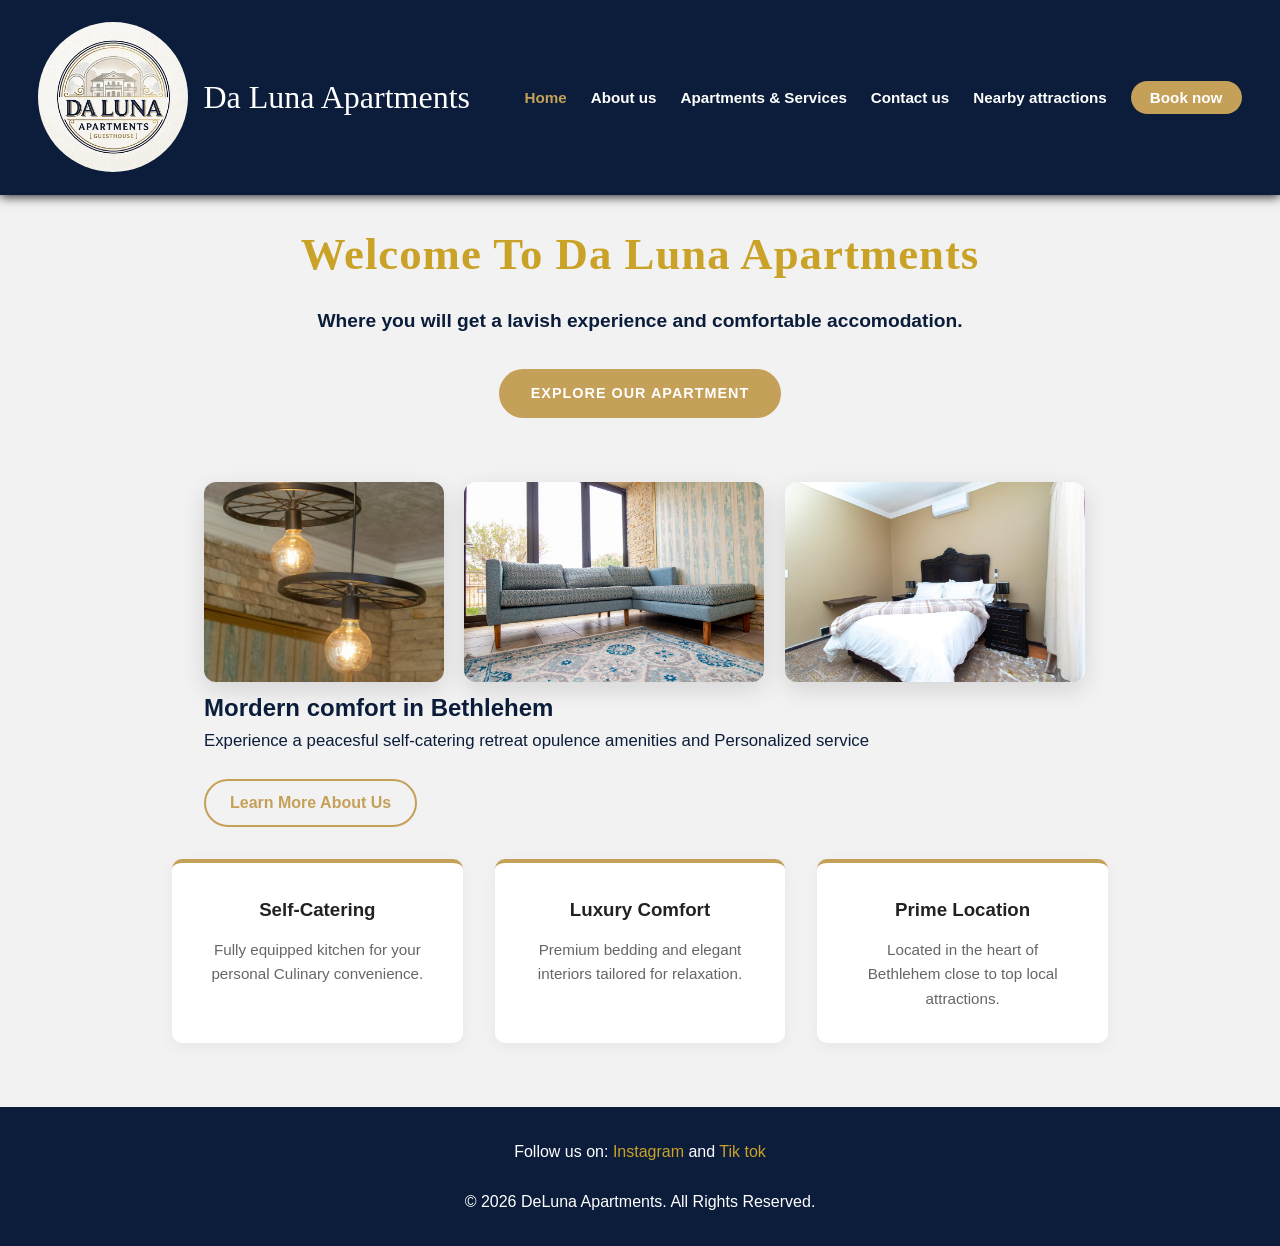
<file: index.html>
<!DOCTYPE html>
<html lang="en">
<head>
    <meta charset="UTF-8">
    <meta name="viewport" content="width=device-width, initial-scale=1.0">
    <title>Home| Da Luna Apartments</title>
    <!--Link CSS File -->
    <link rel="stylesheet" href="CSS/index.css">
</head>
<body>

    <!--Header and Navigation-->
    <header class="main-header">
        <div class="header-container">
         <div class="logo-container">
              <img src="images/final logo.jpg"
              class="site-logo"
              alt="Da Luna Logo"
              >
              <h1>Da Luna Apartments</h1>
              
         </div>

         <!--Navigation-->
         <nav class="navbar">
                <ul class="nav-links">
                  <li><a href="index.html" class="active">Home</a></li>
                  <li><a href="about.html">About us</a></li>
                  <li><a href="apartment.html">Apartments & Services</a></li>
                  <li><a href="contact.html">Contact us</a></li>
                  <li><a href="attractions.html">Nearby attractions</a></li>
                  <li><a href="book.html" class="btn-nav">Book now</a></li>
                </ul>
            </nav>
        </div>
    </header>

    <!--Header section-->

    <section class="h">
        <div class="h-section">
            <h1 class="h-title">Welcome To Da Luna Apartments</h1>
            <p class="h-subtitle"> Where you will get a lavish experience and comfortable accomodation.</p>
            <a href="apartment.html" class="btn-1">Explore our Apartment</a>
        </div>
    </section>
    
    <!--Main Content-->

    <main class="main-content">

        <section class="intro-content">

            <div class="intro-img">

              <img src="images/lights de luna.jpg"
                 alt="Da Luna Apartments"
                  class="lights-img">

                  <img src="images/lounge.png"
                 class="lights-img-1"
                 alt="Da Luna Apartment Lounge">

              <img src="images/bedroom.png"
                  class="lights-img-2"
                  alt="Da Luna Apartment Bedroom"
                  >

            </div>
        
         <div class="intro-text">
               <h1>Mordern comfort in Bethlehem</h1>
                  <p>Experience a peacesful self-catering 
                     retreat opulence amenities and Personalized service
                   </p>
                   <a href="about.html" class="btn-2">Learn More About Us</a>
           </div>
        </section>

        <!--Feature section-->

        <section class="features">

            <div class="feature-card">
                <h3>Self-Catering</h3>
                <p>Fully equipped kitchen for your personal Culinary convenience.</p>
            </div>

            <div class="feature-card">
                <h3> Luxury Comfort</h3>
                <p> Premium bedding and elegant interiors tailored for relaxation.</p>
            </div>

            <div class="feature-card">
                <h3>Prime Location</h3>
                <p> Located in the heart of Bethlehem close to top local attractions.</p>
            </div>
        </section>
            
        
    </main>
    <!--Footer-->

    <footer>
        
           <div class="social-links">
               <p>Follow us on:
                  <a href="https://www.instagram.com/de_luna_apartments_za?igsh=MTdpYmN6ZDFkYTB4cA==" 
                  target="_blank">Instagram</a> and 
                 <a href="https://www.tiktok.com/@da_luna_apartments_za?_r=1&_t=ZS-98aHNFSSlfg" target="_blank">Tik tok</a>
                </p>
            </div>
          <p>&copy; 2026 DeLuna Apartments. All Rights Reserved.</p>
        
</footer>
    
</body>
</html>
</file>
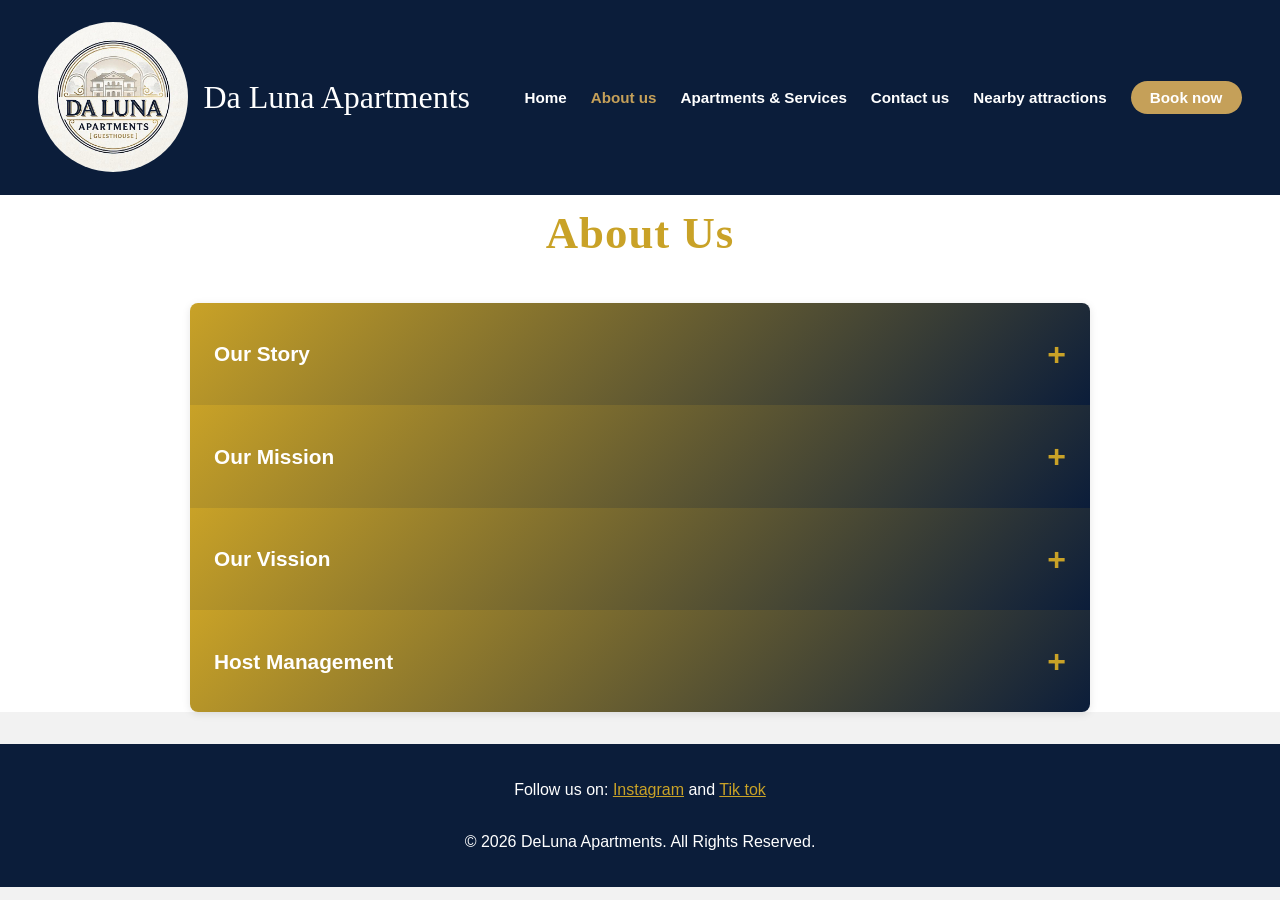
<file: about.html>
<!DOCTYPE html>
<html lang="en">

<head>
    <meta charset="UTF-8">
    <meta name="viewport" content="width=device-width, initial-scale=1.0">
    <title>About Us| Da Luna Apartments</title>
    <link rel="stylesheet" href="CSS/about.css">
    <script src="JS/about.js" defer></script>
</head>

<body>
    <!--Header and Navigation-->
    <header class="main-header">
        <div class="header-container">
            <div class="logo-container">
                <img src="images/final logo.jpg" class="site-logo" alt="Da Luna Logo">
                <h1>Da Luna Apartments</h1>
            </div>

            <!--Navigation-->

            <nav class="navbar">
                <ul class="nav-links">
                    <li><a href="index.html">Home</a></li>
                    <li><a href="about.html" class="active">About us</a></li>
                    <li><a href="apartment.html">Apartments & Services</a></li>
                    <li><a href="contact.html">Contact us</a></li>
                    <li><a href="attractions.html">Nearby attractions</a></li>
                    <li><a href="book.html" class="btn-nav">Book now</a></li>
                </ul>
            </nav>
        </div>
    </header>

    <!--Main Content-->
    <main>
        <!--Our story section-->

        <section id="about-list">
            <h2>About Us</h2>

            <div class="accordion">
                <div class="accordion-item">
                    <div class="accordion-header">
                        <h3>Our Story</h3>
                        <span class="accordion-icon">+</span>
                    </div>
                    <div class="accordion-content">

                        <p>
                            Da luna Apartments was created by<strong>Bongani Zengele</strong>
                            It is a self-catering accommodation in Bethlehem, Free State.
                            He saw a good business opportunity it would be for him.
                            He saw potential in his parents home and created something great.
                            Da luna Apartments wants to provide comfortable accommodation for business travellers,
                            couples,families and holiday guests that are visiting the region that we live in.
                        </p>

                    </div>



                    <!--Mission card-->


                    <div class="accordion-header">
                        <h3>Our Mission</h3>
                        <span class="accordion-icon">+</span>
                    </div>
                    <div class="accordion-content">

                        <p>
                            To provide guests with an exceptional , secure, and serene self-catering retreat by
                            offering morden amenities and personal service.
                        </p>

                    </div>


                    <!--Vision Card-->


                    <div class="accordion-header">
                        <h3>Our Vission</h3>
                        <span class="accordion-icon">+</span>
                    </div>
                    <div class="accordion-content">
                        <p>
                            To become the first for luxury, direct-booked accommodation in Bethlehem
                            and surrounding Free State destinations
                        </p>

                    </div>


                    <!--Host Section-->


                    <div class="accordion-header">
                        <h3>Host Management</h3>
                        <span class="accordion-icon">+</span>
                    </div>
                    <div class="accordion-content">
                        <p>
                            Our Management team ensure that every detail of your stay-from check-in to self-catering
                            facilities-meet the highest standard of warmth and hospitality.
                        </p>
                    </div>

                </div>


        </section>
    </main>
    <footer>

        <div class="social-links">
            <p>Follow us on:
                <a href="https://www.instagram.com/de_luna_apartments_za?igsh=MTdpYmN6ZDFkYTB4cA=="
                    target="_blank">Instagram</a> and
                <a href="https://www.tiktok.com/@da_luna_apartments_za?_r=1&_t=ZS-98aHNFSSlfg" target="_blank">Tik
                    tok</a>
            </p>
        </div>
        <p>&copy; 2026 DeLuna Apartments. All Rights Reserved.</p>

    </footer>

</body>

</html>
</file>
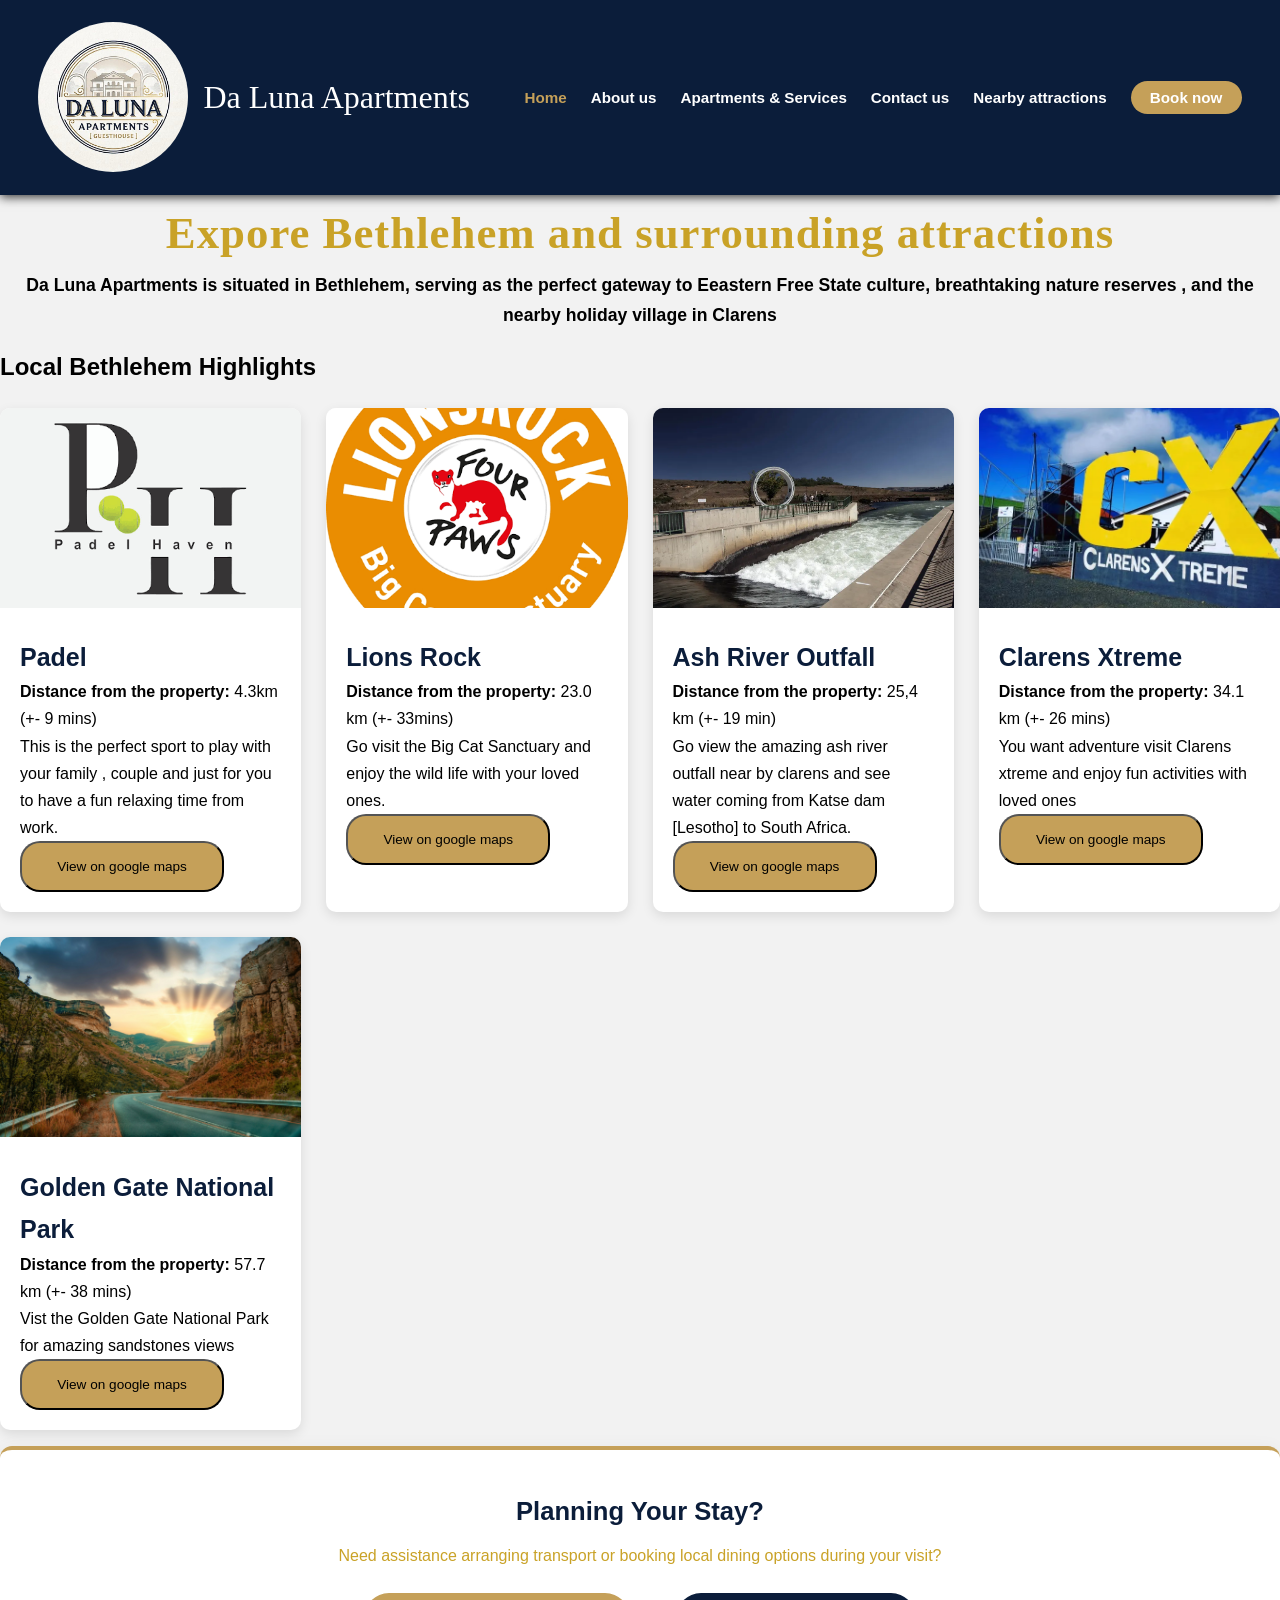
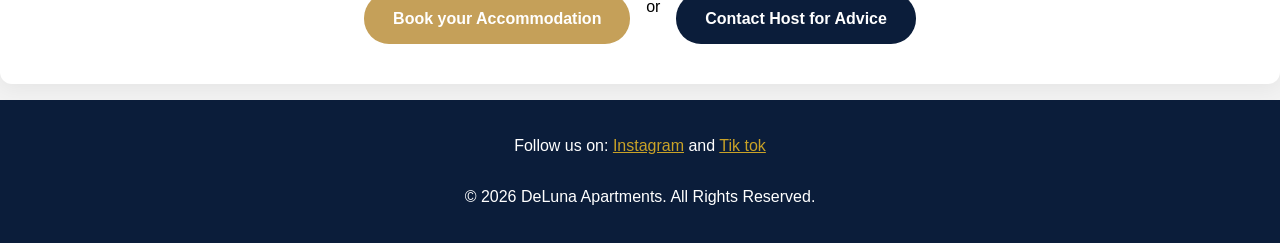
<file: attractions.html>
<!DOCTYPE html>
<html lang="en">

<head>
    <meta charset="UTF-8">
    <meta name="viewport" content="width=device-width, initial-scale=1.0">
    <title>Nearby Attractions | Da Luna Apartments</title>
    <link rel="stylesheet" href="CSS/attractions.css">
</head>

<body>

    <!--Header and Navigation-->
    <header class="main-header">
        <div class="header-container">
            <div class="logo-container">
                <img src="images/final logo.jpg" class="site-logo" alt="Da Luna Logo">
                <h1>Da Luna Apartments</h1>

            </div>

            <!--Navigation-->
            <nav class="navbar">
                <ul class="nav-links">
                    <li><a href="index.html" class="active">Home</a></li>
                    <li><a href="about.html">About us</a></li>
                    <li><a href="apartment.html">Apartments & Services</a></li>
                    <li><a href="contact.html">Contact us</a></li>
                    <li><a href="attractions.html">Nearby attractions</a></li>
                    <li><a href="book.html" class="btn-nav">Book now</a></li>
                </ul>
            </nav>
        </div>
    </header>

    <main class="main-content">
        <section class="intro-section">
            <h1> Expore Bethlehem and surrounding attractions</h1>
            <h3> Da Luna Apartments is situated in Bethlehem,
                serving as the perfect gateway to Eeastern Free State culture,
                breathtaking nature reserves , and the nearby holiday village in Clarens</h3>

        </section>

        <section class="attractions">
            <h2> Local Bethlehem Highlights</h2>

            <div class="card-container">

                <article class="attractions-card">
                    <img src="images/bethlehem padel.png" alt="Bethlehem Padel" class="gallery-image">
                    <div class="card-content">
                        <h2>Padel</h2>

                        <p><strong>Distance from the property:</strong> 4.3km (+- 9 mins)</p>
                        <p>This is the perfect sport to play with your family , couple
                            and just for you to have a fun relaxing time from work. </p>
                        <button class="map-site"><a href="https://maps.app.goo.gl/AhearA3Bq3HKtp7cA" target="_blank" class="map-link">View on
                                google maps</a></button>
                    </div>

                </article>

                <article class="attractions-card">
                    <img src="images/lions rock.png" alt="Lions Rock Logo" class="gallery-image">
                    <div class="card-content">
                        <h2>Lions Rock</h2>


                        <p><strong>Distance from the property:</strong> 23.0 km (+- 33mins)</p>
                        <p>Go visit the Big Cat Sanctuary and enjoy the wild life with your loved ones.</p>
                        <button class="map-site"><a href="https://maps.app.goo.gl/4E7E3QrEp8ehZAj79" target="_blank" class="map-link">View on
                                google maps</a></button>
                    </div>

                </article>

                <article class="attractions-card">
                    <img src="images/clarens dam.webp" alt=" Ash River Outfall" class="gallery-image">
                    <div class="card-content">
                        <h2>Ash River Outfall</h2>


                        <p><strong>Distance from the property:</strong> 25,4 km (+- 19 min)</p>
                        <p>Go view the amazing ash river outfall near by clarens and see water coming from Katse dam
                            [Lesotho] to South Africa.</p>
                        <button class="map-site"><a href="https://maps.app.goo.gl/vH3iotHiUkXdTaYV8" target="_blank" class="map-link">View on
                                google maps</a> </button>
                    </div>

                </article>

                <article class="attractions-card">
                    <img src="images/clarens adventre.webp" alt="Clarens xtreme" class="gallery-image">
                    <div class="card-content">
                        <h2>Clarens Xtreme</h2>


                        <p><strong>Distance from the property:</strong> 34.1 km (+- 26 mins)</p>
                        <p>You want adventure visit Clarens xtreme and enjoy fun activities with loved ones</p>
                        <button class="map-site"><a href="https://maps.app.goo.gl/qAFiaqzZEJWqrP139" target="_blank" class="map-link">View on
                                google maps</a></button>
                    </div>

                </article>

                <article class="attractions-card">
                    <img src="images/golden gate sandstone.jpg" alt="Golden Gate Sandstones" class="gallery-image">
                    <div class="card-content">
                        <h2> Golden Gate National Park</h2>


                        <p><strong>Distance from the property:</strong> 57.7 km (+- 38 mins)</p>
                        <p>Vist the Golden Gate National Park for amazing sandstones views</p>
                        <button class="map-site"><a href="https://maps.app.goo.gl/uU1Nzzh3GLDM3kDB7" target="_blank" class="map-link">View on
                                google maps</a></button>
                    </div>

                </article>
            </div>
        </section>

        <section class="cta-card">
            <h2>Planning Your Stay? </h2>
            <p>Need assistance arranging transport or booking local dining
                options during your visit?</p>
            <div class="cta-buttons">
                <a href="book.html" class="btn-1">Book your Accommodation</a> or
                <a href="contact.html" class="btn-2">Contact Host for Advice</a>
            </div>

        </section>
    </main>


    <footer>

        <div class="social-links">
            <p>Follow us on:
                <a href="https://www.instagram.com/de_luna_apartments_za?igsh=MTdpYmN6ZDFkYTB4cA=="
                    target="_blank">Instagram</a> and
                <a href="https://www.tiktok.com/@da_luna_apartments_za?_r=1&_t=ZS-98aHNFSSlfg" target="_blank">Tik
                    tok</a>
            </p>
        </div>
        <p>&copy; 2026 DeLuna Apartments. All Rights Reserved.</p>

    </footer>
</body>

</html>
</file>
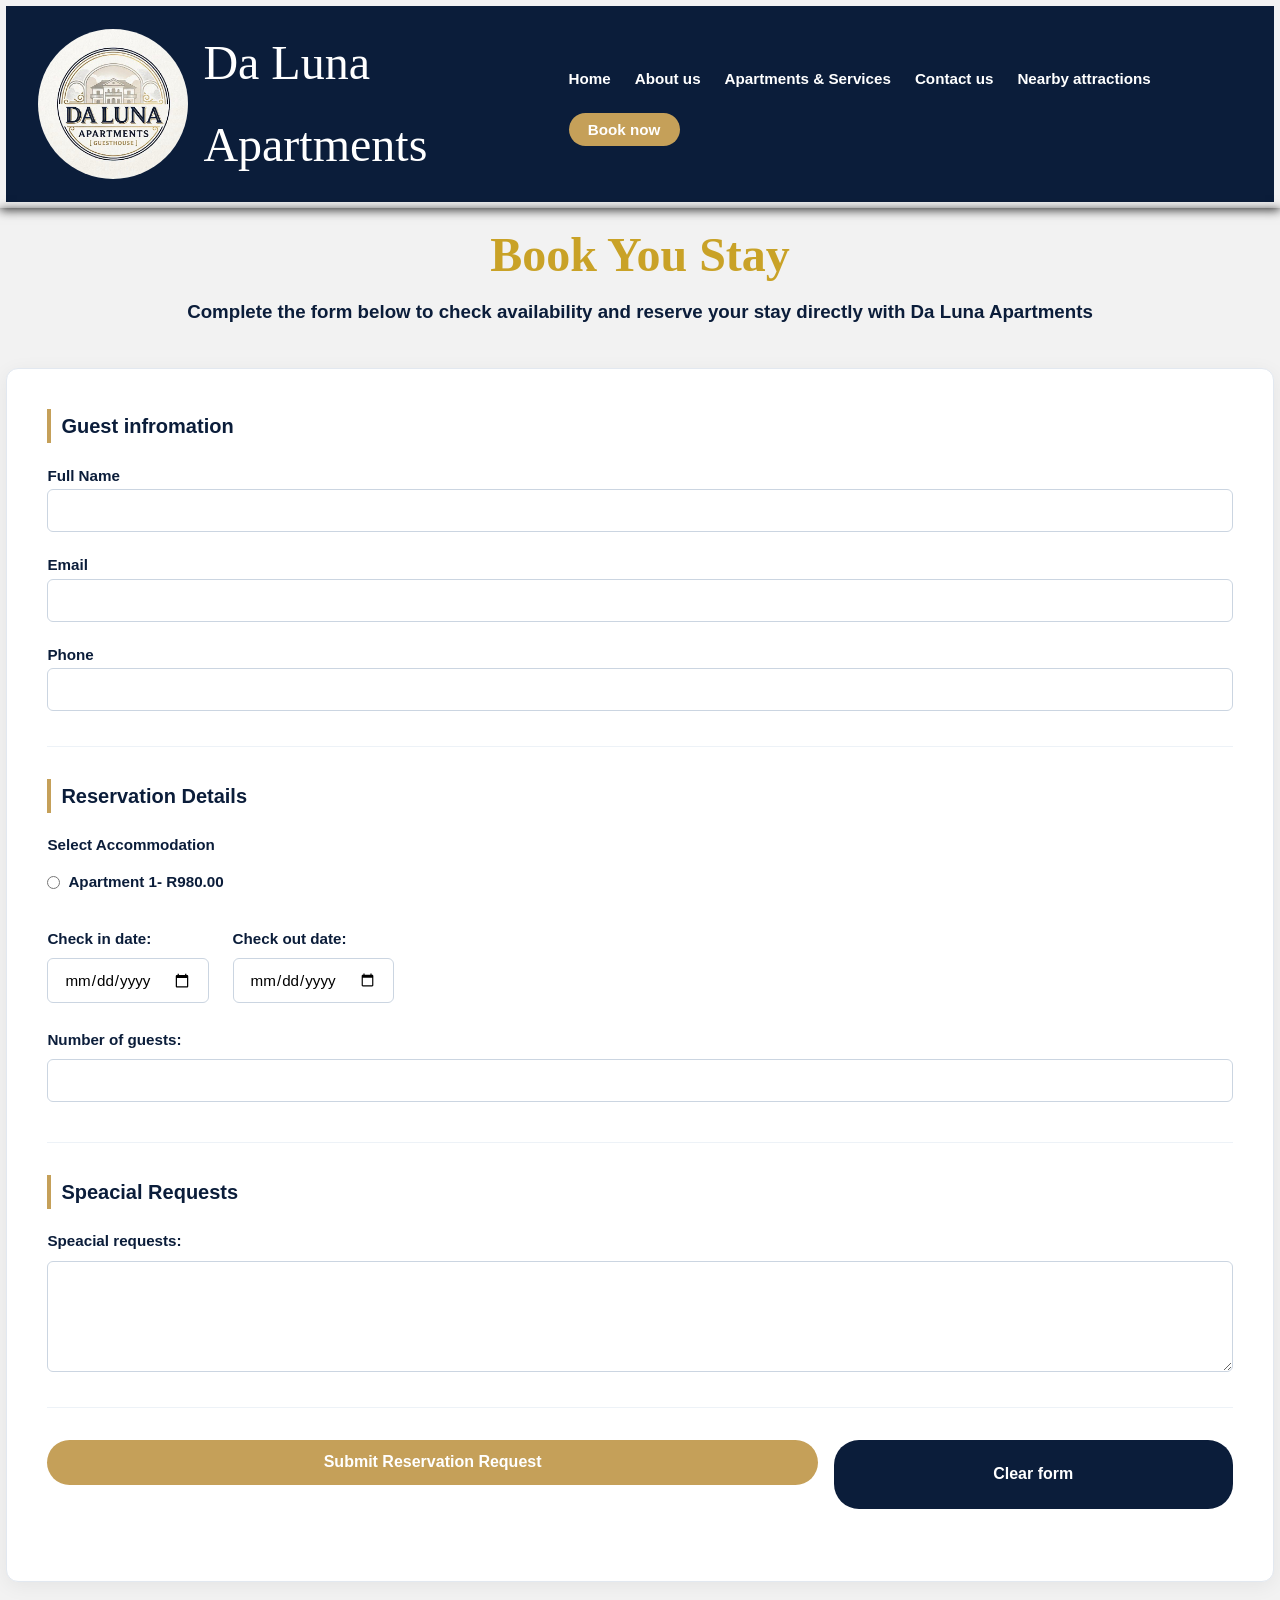
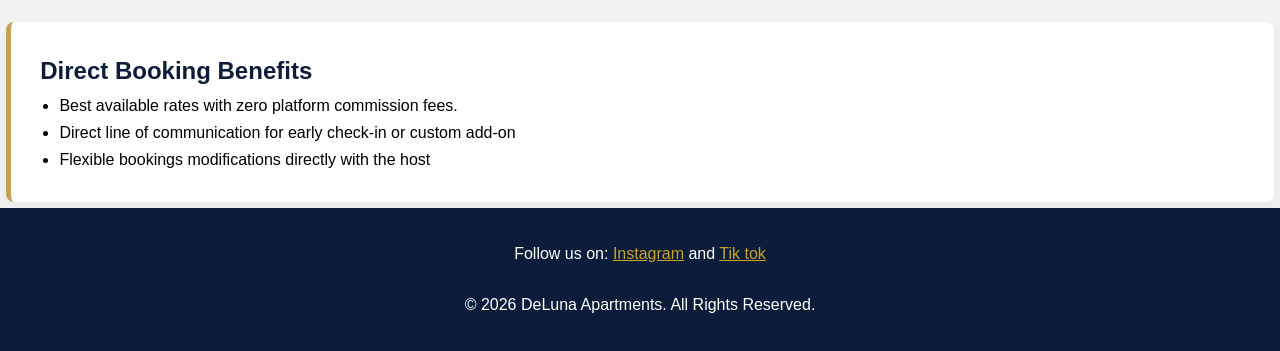
<file: book.html>
<!DOCTYPE html>
<html lang="en">

<head>
    <meta charset="UTF-8">
    <meta name="viewport" content="width=device-width, initial-scale=1.0">
    <title>Book Now | Da Luna Aapartments</title>
    <link rel="stylesheet" href="CSS/book.css">
</head>

<body>

    <!--Header and Navigation-->
    <header class="main-header">
        <div class="header-container">
            <div class="logo-container">
                <img src="images/final logo.jpg" class="site-logo" alt="Da Luna Logo">
                <h1>Da Luna Apartments</h1>

            </div>

            <!--Navigation-->
            <nav class="navbar">
                <ul class="nav-links">
                    <li><a href="index.html">Home</a></li>
                    <li><a href="about.html">About us</a></li>
                    <li><a href="apartment.html">Apartments & Services</a></li>
                    <li><a href="contact.html">Contact us</a></li>
                    <li><a href="attractions.html">Nearby attractions</a></li>
                    <li><a href="book.html" class="btn-nav">Book now</a></li>
                </ul>
            </nav>
        </div>
    </header>

    <main class="main-header">
        <section class="booking-intro">
            <h1>Book You Stay</h1>
            <h3>
                Complete the form below to check availability and reserve your stay directly with Da Luna Apartments
            </h3>
        </section>

        <section class="booking-container">
            <form class="info-form" id="bookingForm">
                <div class="form-section">
                    <h2>Guest infromation</h2>

                    <div class="form-group">

                        <p>
                            <label for="fullname">Full Name</label>
                            <input type="text" id="fullname" name="fullname">
                            <span id="nameError" class="error"></span>
                        </p>
                    </div>
                    <div class="form-group">
                        <p>
                            <label for="email">Email</label>
                            <input type="email" id="email" name="email">
                            <span id="emailError" class="error"></span>
                        </p>
                    </div>
                    <div class="form-group">
                        <p>
                            <label for="phone">Phone</label>
                            <input type="tel" id="phone" name="phone">
                            <span id="phoneError" class="error"></span>

                        </p>
                    </div>
                </div>
                <div class="form-section">
                    <h2>Reservation Details</h2>
                    <div class="form-group">

                        <label> Select Accommodation</label>
                        <div class="radio-option">
                            <label class="radio-label">
                                <input type="radio" id="apt1" name="apartment" value="Apartment 1">

                                Apartment 1- R980.00
                            </label>

                        </div>
                        <span id="apartmentError" class="error"></span>
                    </div>
                    <div class="form-row">
                        <div class="form-group">

                            <label for="check in">Check in date:</label>

                            <input type="date" id="checkin" name="checkin">
                            <span id="checkinError" class="error"></span>
                        </div>
                        <div class="form-group">
                            <label for="Check out">Check out date:</label>

                            <input type="date" id="checkout" name="checkout">
                            <span id="checkoutError" class="error"></span>
                        </div>
                    </div>
                    <div class="form-group">
                        <label for="guests">Number of guests:</label>

                        <input type="number" id="guest" name="guest" max="4" min="1">
                        <span id="guestError" class="error"></span>
                    </div>
                </div>
                <div class="form-section">
                    <h2>Speacial Requests</h2>

                    <div class="form-group">

                        <label for="message">Speacial requests:</label>

                        <textarea id="speacial request" name="speacial request" rows="5" cols="40">
                </textarea>
                    </div>
                </div>

                <!--Submit  Button-->
                <div class="form-buttons">
                    <input type="submit" value="Submit Reservation Request" class="btn-submit">
                    <input type="reset" value="Clear form" class="btn-reset">
                </div>
            </form>
        </section>

        <section class="benefits-card">
            <h2>Direct Booking Benefits</h2>
            <ul class="benefits-list">
                <li>Best available rates with zero platform commission fees.</li>
                <li>Direct line of communication for early check-in or custom add-on</li>
                <li>Flexible bookings modifications directly with the host</li>
            </ul>
        </section>
    </main>
    <script src="JS/book.js"></script>

    <footer>
        <div class="social-links">
            <p>Follow us on:
                <a href="https://www.instagram.com/de_luna_apartments_za?igsh=MTdpYmN6ZDFkYTB4cA=="
                    target="_blank">Instagram</a> and
                <a href="https://www.tiktok.com/@da_luna_apartments_za?_r=1&_t=ZS-98aHNFSSlfg" target="_blank">Tik
                    tok</a>
            </p>
        </div>
        <p>&copy; 2026 DeLuna Apartments. All Rights Reserved.</p>

    </footer>

</body>

</html>
</file>
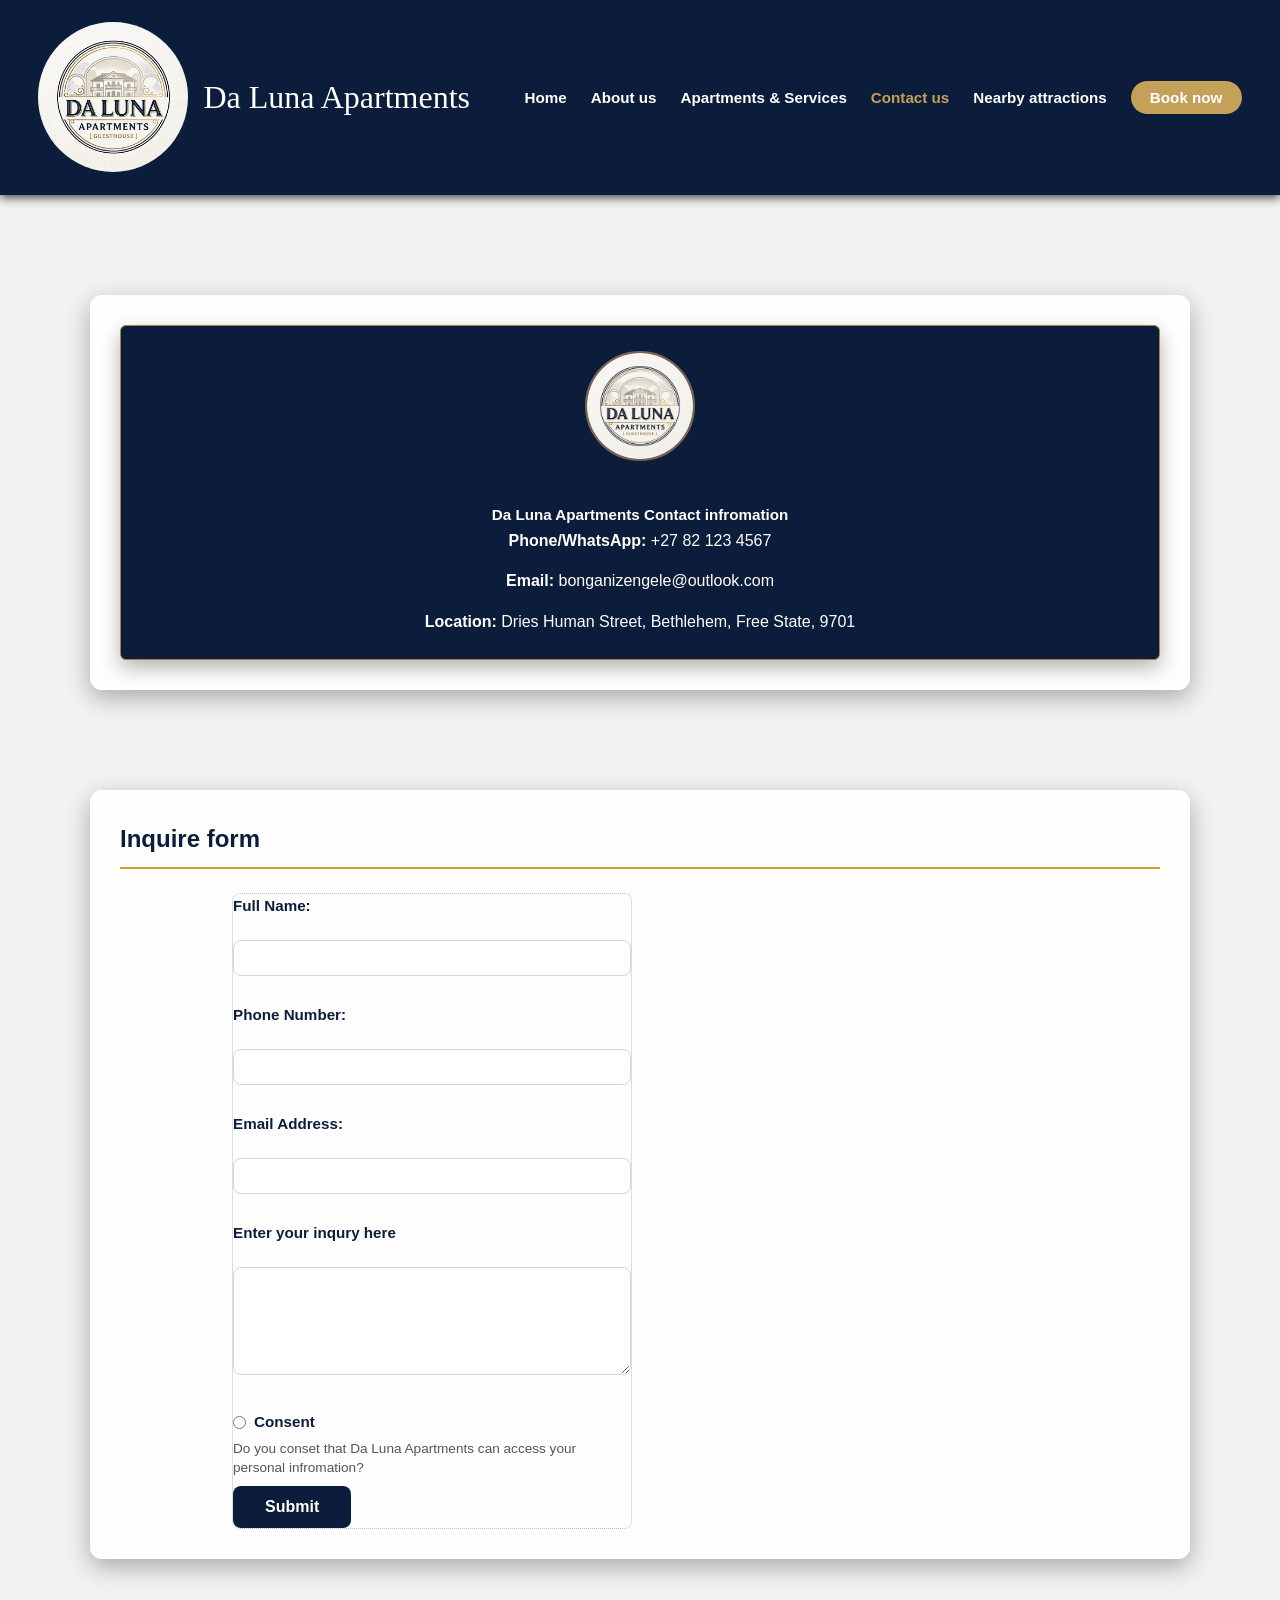
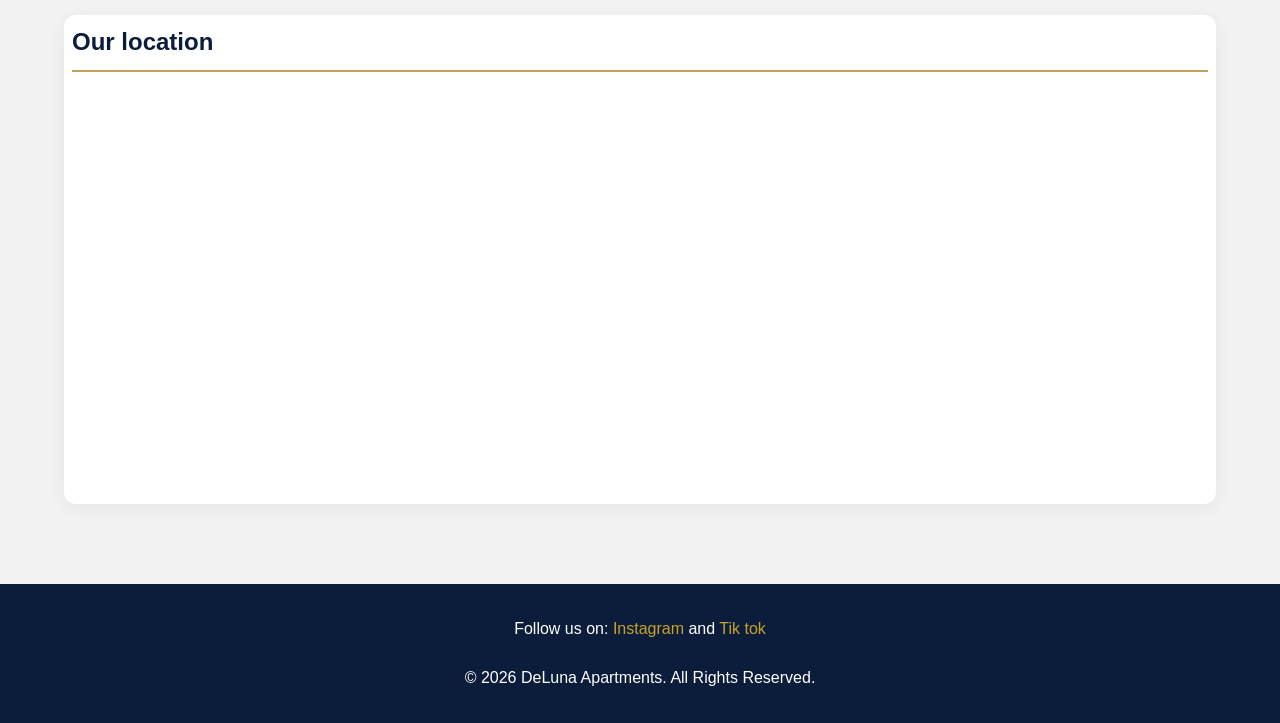
<file: contact.html>
<!DOCTYPE html>
<html lang="en">

<head>
    <meta charset="UTF-8">
    <meta name="viewport" content="width=device-width, initial-scale=1.0">
    <title>Contact | Da Luna Apartments</title>
    <link rel="stylesheet" href="CSS/contact.css">
</head>

<body>

    <!--Header and Navigation-->
    <header class="main-header">
        <div class="header-container">
            <div class="logo-container">
                <img src="images/final logo.jpg" class="site-logo" alt="Da Luna Logo">
                <h1>Da Luna Apartments</h1>

            </div>

            <!--Navigation-->
            <nav class="navbar">
                <ul class="nav-links">
                    <li><a href="index.html">Home</a></li>
                    <li><a href="about.html">About us</a></li>
                    <li><a href="apartment.html">Apartments & Services</a></li>
                    <li><a href="contact.html" class="active">Contact us</a></li>
                    <li><a href="attractions.html">Nearby attractions</a></li>
                    <li><a href="book.html" class="btn-nav">Book now</a></li>
                </ul>
            </nav>
        </div>
    </header>


    <section class="contact-container">

        <div class="sidebar-box">
            <div class="sidebar-logo">
                <img src="images/final logo.jpg" alt="Da Luna Apartments Logo">
            </div>

            <div class="sidebar-title">Da Luna Apartments Contact infromation</div>

            <!-- Contact Info List -->
            <ul class="contact-info-list">
                <li><strong>Phone/WhatsApp:</strong> +27 82 123 4567</li>
                <li><strong>Email:</strong> bonganizengele@outlook.com</li>
                <li><strong>Location:</strong> Dries Human Street, Bethlehem, Free State, 9701</li>
            </ul>

        </div>

    </section>

    <!--Form Section-->

    <section id="contact">

        <h2>Inquire form</h2>

        <form id="myForm">

            <label for="fullName">Full Name:</label>
            <input type="text" id="fullName" name="fullName">
            <span id="nameError" class="error"></span>


            <label for="phonenumber">Phone Number:</label>
            <input type="tel" id="phonenumber" name="phonenumber">
            <span id="phonenumberError" class="error"></span>


            <label for="email">Email Address:</label>
            <input type="email" id="email" name="email">
            <span id="emailError" class="error"></span>


            <!--Inqury Area-->

            <label for="inqury">Enter your inqury here</label>
            <textarea id="inqury" name="inqury" rows="5" cols="40"></textarea>
            <span id="inquiryError" class="error"></span>

            <div class="consent-group">
                <div class="consent-checkbox-row">
                    <input type="radio" id="consent" name="consent" value="yes">
                    <label for=" consent " class="consent-label">Consent</label>
                </div>
                <p>Do you conset that Da Luna Apartments can access your personal infromation?</p>
                <span id="consentError" class="error"></span>
            </div>

            <button type="submit" id="submitBtn">Submit</button>
        </form>


    </section>

    <!--Map Section-->
    <section class="map-section">
        <h2>Our location</h2>
        <div class="map-container">
            <iframe
                src="https://www.google.com/maps/embed?pb=!1m18!1m12!1m3!1d1816775.8775734303!2d26.878648825019503!3d-27.206890589298265!2m3!1f0!2f0!3f0!3m2!1i1024!2i768!4f13.1!3m3!1m2!1s0x1e92bdafef686b9b%3A0x81d592f4bc3d87ec!2s9%20Dries%20Human%20St%2C%20Bethlehem%2C%209701!5e0!3m2!1sen!2sza!4v1788259660851!5m2!1sen!2sza"
                width="600" height="450" style="border:0;" allowfullscreen="" loading="lazy"
                referrerpolicy="strict-origin-when-cross-origin">
            </iframe>

        </div>
    </section>

    <script src="JS/contact.js"></script>


    <!--footer-->

    <footer>
        <div class="social-links">
            <p>Follow us on:
                <a href="https://www.instagram.com/de_luna_apartments_za?igsh=MTdpYmN6ZDFkYTB4cA=="
                    target="_blank">Instagram</a> and
                <a href="https://www.tiktok.com/@da_luna_apartments_za?_r=1&_t=ZS-98aHNFSSlfg" target="_blank">Tik
                    tok</a>
            </p>
        </div>
        <p>&copy; 2026 DeLuna Apartments. All Rights Reserved.</p>

    </footer>

</body>

</html>
</file>
<file: CSS/index.css>
/*CSS RESET*/
*{
    margin: 0;
    padding: 0;
    box-sizing: border-box;
}
/*Body and Links*/
body{
    font-family: Calibri, sans-serif;
    background-color: #f2f2f2;
    color: #0B1D3A;
    margin: 0;
    padding: 0;
    line-height: 1.6;
}
a{
    color: #C9A227;
    text-decoration: none;
}
a:hover{
    text-decoration: none;

}

/*Header and Nvigation*/
.main-header{
    background-color: #0B1D3A;
    box-shadow: 0 2px 10px rgba(0, 0, 0, 0.8);
    margin: 0 auto;
    padding: 0.4rem;

}
.header-container{
    max-width: 100%;
    margin: 0 auto;
    display: flex;
    justify-content: space-between;
    align-items: center;
    padding: 1rem 2rem;
    background-color: #0B1D3A;
}
.logo-container{
    display: flex;
    align-items: center;
    gap: 15px;
}
.logo-container img{
    width: 150px;
    height: 150px;
    border-radius: 50%;
    object-fit: cover;
}

.logo-container h1{
    font-weight: 1.4rem;
    color: white;
    font-weight: 500;
    font-family: 'Times New Roman', Times, serif;
}

.nav-links{
    list-style: none;
    display: flex;
    align-items: center;
    gap: 1.5rem;
    flex-wrap: wrap;
}

.nav-links a{
    font-weight: bold;
    text-decoration: none;
    color: #ffffff;
    font-size: 0.95rem;
    transition: color 0.3s ease;
}

.nav-links a:hover, 
.nav-links a.active{
    color: #c5a059;
}

/*Navigation Button*/

.btn-nav{
    background-color: #c5a059;
    color: #ffffff;
    padding: 0.5rem 1.2rem;
    border-radius: 20px;
    transition: background-color 0.3s ease;
}

.btn-nav:hover{
    background-color: #a68343;
}

/* Mani Section*/

.h{
    height: auto;
    display: flex;
    align-items: center;
    justify-content: center;
    text-align: center;
    color: #ffffff;
    padding: 0 1rem;
}

.h-section{
    max-width: 100%;
}

.h-title{
    font-size: 2.8rem;
    font-weight: 700;
    margin-top: 1.5rem;
    margin-bottom: 1rem;
    letter-spacing: 1px;
    color: #C9A227;
    font-family: 'Times New Roman', Times, serif;
}

.h-subtitle{
    font-size: 1.2rem;
    font-weight: bold;
    margin-bottom: 2rem;
    color: #0B1D3A;
    font-family: Arial, Helvetica, sans-serif;
}

.btn-1{
    display: inline-block;
    background-color: #c5a059;
    color: #ffffff;
    padding: 0.8rem 2rem;
    border-radius: 30px;
    font-weight: 600;
    text-transform: uppercase;
    font-size: 0.9rem;
    letter-spacing: 1px;
    transition: background-color 0.3s ease;
}

.btn-1:hover{
    background-color: #a68343;
}

/*Main Content*/

.main-content{
    max-width: 1000px;
    margin: 4rem auto;
    padding: 0 2rem;
}

.intro-section{
    display: flex;
    align-items: center;
    gap: 3rem;
    margin-bottom: 4rem;
}

.intro-img{
    flex: 1;
    align-items: center;
    justify-content: center;
}

.lights-img{
    width: 240px;
    border-radius: 12px;
    margin-right: 1rem;
    margin-left: 2rem;
    box-shadow: 0 8px 24px rgba(0, 0, 0, 0.12);
    align-items: center;
}

.lights-img-1{
     width: 300px;
    border-radius: 12px;
    margin-right: 1rem;
    box-shadow: 0 8px 24px rgba(0, 0, 0, 0.12);
    align-items: center;
}

.lights-img-2{
     width: 300px;
    border-radius: 12px;
    margin-right: 1rem;
    box-shadow: 0 8px 24px rgba(0, 0, 0, 0.12);
    align-items: center;
}
.intro-text h1{
    margin-left: 2rem;
}

.intro-text h2{
    font-size: 2rem;
    color: #C9A227;
    margin-bottom: 1rem;
}

.intro-text p{
    color: #0B1D3A;
    margin-bottom: 1.5rem;
    margin-left: 2rem;
    font-size: 1.05rem;
}

.btn-2{
    display: inline-block;
    border: 2px solid #c5a059;
    color: #c5a059;
    margin-left: 2rem;
    padding: 0.6rem 1.5rem;
    border-radius: 25px;
    font-weight: 600;
    transition: all 0.3s ease;
}

.btn-2:hover{
    background-color: #c5a059;
    color: #ffffff;
}

/* Feature Sections*/

.features{
    display: grid;
    grid-template-columns: repeat(auto-fit, minmax(280px, 1fr));
    gap: 2rem;
    margin-top: 2rem;
}

.feature-card{
    background-color: #ffffff;
    padding: 2rem;
    border-radius: 10px;
    box-shadow: 0 4px 15px rgba(0, 0, 0, 0.05);
    text-align: center;
    border-top: 4px solid #c5a059;
    transition: transform 0.3s ease;
}

.feature-card:hover{
    transform: translateY(-5px);
}

.feature-card h3{
    margin-bottom: 0.8rem;
    color: #222;
}

.feature-card p{
    font-size: 0.95rem;
    color: #666;
}

/*Footer*/

.social-links{
    display: flex;
    justify-content: center;
    align-items: center;
    gap: 1rem;
    margin-bottom: 1.5rem;
}

footer{
    text-align: center;
    background-color: #0B1D3A;
    color: #ffffff;
    padding: 2rem 1rem;
}

footer a{
    color: #C9A227;
}


/*Moibile Responsiveness*/

@media (max-width: 600px){
    body{
        font-size: 0.95rem;
    }
    header{
        padding: 2rem 1rem;
    }
    .profile-image{
        width: 10rem;
    }
    .main-nav ul{
        flex-direction: column;
        align-items: stretch;
        text-align: center;
        gap: 0.5rem;
    }
    main{
        width: 95%;
        padding: 1rem 0;
    }

    section{
        padding: 1,2rem;
    }
    h1{
        font-size: 1.8rem;
    }
}

/*Tablet responsiveness*/
@media(max-width:900px){
    #education,
    #experience,
    #projects{
        grid-template-columns: 1fr;
    }


.main-nav ul{
    flex-wrap: wrap;
    gap: 0.8rem;
}

main{
    width: 92%;
}

h1{
    font-size: 2.2rem;
}

h2{
    font-size: 1.8rem;
}

}

/*Media design*/

@media (max-width:768px) {
    .header-container{
        flex-direction: column;
        gap: 1rem;
    }
    .nav-links{
        flex-wrap: wrap;
        justify-content: center;
    }

    .cta-buttons{
        flex-direction: column;
    }
    
}
</file>
<file: CSS/about.css>
/* CSS RESET*/
*{
    margin: 0;
    padding: 0;
    box-sizing: border-box;
}

body{
    font-family: Calibri, sans-serif;
    background-color: #f2f2f2;
    color: #0B1D3A;
    line-height: 1.7;
}

h2{
   font-size: 2.8rem;
    font-weight: 700;
    margin-bottom: 1rem;
    letter-spacing: 1px;
    color: #C9A227;
    font-family: 'Times New Roman', Times, serif;
    align-items: center;
    justify-content: center;
    text-align: center;
}

/*Header and Navigation*/
.main-header{
    background-color: #0B1D3A;
    box-shadow: 0 2px 10px rgba(0, 0, 0, 0.8);
    margin: 0 auto;
    padding: 0.4rem ;

}
.header-container{
    max-width: 100%;
    margin: 0 auto;
    display: flex;
    justify-content: space-between;
    align-items: center;
    padding: 1rem 2rem;
    background-color: #0B1D3A;
}
.logo-container{
    display: flex;
    align-items: center;
    gap: 15px;
}
.logo-container img{
    width: 150px;
    height: 150px;
    border-radius: 50%;
    object-fit: cover;
}

.logo-container h1{
    font-weight: 1.4rem;
    color: white;
    font-weight: 500;
    font-family: 'Times New Roman', Times, serif;
}


.nav-links{
    list-style: none;
    display: flex;
    align-items: center;
    gap: 1.5rem;
    flex-wrap: wrap;
}

.nav-links a{
    font-weight: bold;
    text-decoration: none;
    color: #ffffff;
    font-size: 0.95rem;
    transition: color 0.3s ease;
}

.nav-links a:hover, 
.nav-links a.active{
    color: #c5a059;
}

/*Navigation Button*/

.btn-nav{
    background-color: #c5a059;
    color: #ffffff;
    padding: 0.5rem 1.2rem;
    border-radius: 20px;
    transition: background-color 0.3s ease;
}

.btn-nav:hover{
    background-color: #a68343;
}

/* Accordion Styles */

#about-list{
    background: #ffffff;
}
.accordion {
    max-width: 900px;
    margin: 2rem auto;
}

.accordion-item {
    background: white;
    margin-bottom: 1rem;
    border-radius: 8px;
    box-shadow: 0 2px 8px rgba(0, 0, 0, 0.1);
    overflow: hidden;
    transition: box-shadow 0.3s ease;
}

.accordion-item:hover {
    box-shadow: 0 4px 12px rgba(0, 0, 0, 0.15);
}

.accordion-header {
    display: flex;
    justify-content: space-between;
    align-items: center;
    padding: 1.5rem;
    cursor: pointer;
    background: linear-gradient(135deg, #C9A227 0%, #0B1D3A 100%);
    color: white;
    transition: background 0.3s ease;
    user-select: none;
}

.accordion-header:hover {
    background: linear-gradient(135deg, #0B1D37 0%, #C9A227 100%);
}

.accordion-header h3 {
    margin: 0;
    color: white;
    font-size: 1.3rem;
    text-align: left;
}

.accordion-icon {
    font-size: 2rem;
    font-weight: bold;
    transition: transform 0.3s ease, color 0.3s ease;
    color: #C9A227;
}

.accordion-item.active .accordion-icon {
    transform: rotate(45deg);
    color: white;
}

.accordion-content {
    max-height: 0;
    overflow: hidden;
    transition: max-height 0.4s ease, padding 0.4s ease;
    background: #f9f9f9;
}

.accordion-item.active .accordion-content {
    max-height: 500px;
    padding: 1.5rem;
}

.accordion-content p {
    margin-bottom: 1rem;
    color: #333;
    text-align: left;
    font-size: 1rem;
}

.accordion-item.active .accordion-content {
    animation: slideDown 0.3s ease-out;
}





/*Footer*/

.social-links{
    display: flex;
    justify-content: center;
    align-items: center;
    gap: 1rem;
    margin-bottom: 1.5rem;
}

footer{
    text-align: center;
    background-color: #0B1D3A;
    color: #ffffff;
    padding: 2rem 1rem;
}

footer a{
    color: #C9A227;
}

dt {
    font-weight: bold;
    color: darkblue;
    margin-top: 1rem;
    text-align: center;
}

dd {
    color: #444;
    margin: 0.5rem auto 1.5rem;
    max-width: 700px;
    text-align: center;
    font-size: 1.1rem;
}


/* Tablet Responsive */
@media (max-width: 1023px) {
    .accordion {
        max-width: 100%;
        padding: 0 1rem;
    }
    
    .accordion-header h3 {
        font-size: 1.2rem;
    }
    
    .accordion-icon {
        font-size: 1.8rem;
    }
}

/* Mobile Responsive */
@media (max-width: 768px) {
    .accordion-header {
        padding: 1rem;
    }
    
    .accordion-header h3 {
        font-size: 1.1rem;
    }
    
    .accordion-icon {
        font-size: 1.5rem;
    }
    
    .accordion-item.active .accordion-content {
        padding: 1rem;
    }
}


/* Animation for opening */
@keyframes slideDown {
    from {
        opacity: 0;
        transform: translateY(-10px);
    }
    to {
        opacity: 1;
        transform: translateY(0);
    }
}


/* Mobile Responsiveness*/

@media (max-width: 600px) {
    .nav-links{
        gap: 0.8rem;
    }

}

/*Media design*/

@media (max-width:768px) {
    .header-container{
        flex-direction: column;
        gap: 1rem;
    }
    .nav-links{
        flex-wrap: wrap;
        justify-content: center;
    }

    .cta-buttons{
        flex-direction: column;
    }
    
}
</file>
<file: CSS/attractions.css>
/*CSS RESET*/
*{
    margin: 0;
    padding: 0;
    box-sizing: border-box;
}

body{
    font-family: Calibri, sans-serif;
    background-color: #f2f2f2;
    line-height: 1.7;
}


/*Header and Navigation*/
.main-header{
    background-color: #0B1D3A;
    box-shadow: 0 2px 10px rgba(0, 0, 0, 0.8);
    margin: 0 auto;
    padding: 0.4rem;

}
.header-container{
    max-width: 100%;
    margin: 0 auto;
    display: flex;
    justify-content: space-between;
    align-items: center;
    padding: 1rem 2rem;
    background-color: #0B1D3A;
}
.logo-container{
    display: flex;
    align-items: center;
    gap: 15px;
}
.logo-container img{
    width: 150px;
    height: 150px;
    border-radius: 50%;
    object-fit: cover;
}

.logo-container h1{
    font-weight: 1.4rem;
    color: white;
    font-weight: 500;
    font-family: 'Times New Roman', Times, serif;
}


.nav-links{
    list-style: none;
    display: flex;
    align-items: center;
    gap: 1.5rem;
    flex-wrap: wrap;
}

.nav-links a{
    font-weight: bold;
    text-decoration: none;
    color: #ffffff;
    font-size: 0.95rem;
    transition: color 0.3s ease;
}

.nav-links a:hover, 
.nav-links a.active{
    color: #c5a059;
}

/*Navigation Button*/

.btn-nav{
    background-color: #c5a059;
    color: #ffffff;
    padding: 0.5rem 1.2rem;
    border-radius: 20px;
    transition: background-color 0.3s ease;
}

.btn-nav:hover{
    background-color: #a68343;
}

.intro-section h1{
   font-size: 2.8rem;
    font-weight: 700;
    margin-bottom: 0;
    letter-spacing: 1px;
    color: #C9A227;
    font-family: 'Times New Roman', Times, serif;
    align-items: center;
    justify-content: center;
    text-align: center;

}
.intro-section h3{
    align-items: center;
    text-align: center;
    margin-bottom: 1rem;
    justify-content: center;
    font-size: 1.1rem;
}

/*Attractions Cards */

.card-container{
display: grid;
/*Responsive card layout */
grid-template-columns: repeat(
auto-fit,
minmax(min(100%,280px),1fr)
);
gap: 25px;
margin-top: 20px;
}

.attractions-card{
background-color: white;
border-radius: 10px;
overflow: hidden;
box-shadow: 0 4px 12px rgba(0, 0, 0, 0.1);
/*Animation for card hover */
transition: transform 0.3s ease,
box-shadow 0.3s ease;
}

/*Raise card slightly on hover */

.attractions-card:hover{
transform: translateY(-5px);
}

/*Attractions Images */

.gallery-image{
width: 100%;
height: 200px;
object-fit: cover;
cursor: pointer;
transition: opacity 0.3s ease;
}
.gallery-image:hover{
opacity: 0.8;
}
.gallery-image:focus-visible{
outline: 3px solid #0B1D3A;
outline-offset: -3px;
}

/*Card text */

.card-content{
padding: 20px;
}

.card-content h2{
margin-top: 0;
color: #0B1D3A;
font-size: 25px;
}

.map-site {
    background-color: #c5a059;
    color: #ffffff;
    padding: 0.5rem 1.2rem;
    border-radius: 20px;
}

.map-link{
    display: inline-block;
    color: black;
    padding: 0.5rem 1rem;
    text-decoration: none;
    font-size: 0.85rem;
    font-weight: 500;
    text-align: center;
}

.map-link:hover{
    background-color: #c5a059;
}

.cta-card{
    background-color: #ffffff;
    padding: 2.5rem;
    border-radius: 12px;
    text-align: center;
    margin-top: 1rem;
    margin-bottom: 1rem;
    box-shadow: 0 4px 20px rgba(0, 0, 0, 0.06);
    border-top: 4px solid #c5a059;
}

.cta-card h2{
    font-size: 1.6rem;
    color: #0B1D3A;
    margin-bottom: 0.5rem;
}

.cta-card p{
    color: #C9A227;
    margin-bottom: 1.5rem;
}

.cta-buttons{
    display: flex;
    justify-content: center;
    gap: 1rem;
    flex-wrap: wrap;
}
.btn-1{
    background-color: #c5a059;
    color: #ffffff;
    padding: 0.75rem 1.8rem;
    border-radius: 25px;
    text-decoration: none;
    font-weight: 600;
}

.btn-1:hover{
    background-color: #0B1D3A;
}
.btn-2{
     background-color: #0B1D3A;
    color: #ffffff;
    padding: 0.75rem 1.8rem;
    border-radius: 25px;
    text-decoration: none;
    font-weight: 600;
}


.btn-2:hover{
    background-color: #c5a059;
}

/*Footer*/

.social-links{
    display: flex;
    justify-content: center;
    align-items: center;
    gap: 1rem;
    margin-bottom: 1.5rem;
}

footer{
    text-align: center;
    background-color: #0B1D3A;
    color: #ffffff;
    padding: 2rem 1rem;
}

footer a{
    color: #C9A227;
}

/*Media design*/

@media (max-width:768px) {
    .header-container{
        flex-direction: column;
        gap: 1rem;
    }
    .nav-links{
        flex-wrap: wrap;
        justify-content: center;
    }

    .cta-buttons{
        flex-direction: column;
    }
    
}
</file>
<file: CSS/book.css>
/*CSS RESET*/
*{
    margin: 0;
    padding: 0;
    box-sizing: border-box;
}

body{
    font-family: Calibri, sans-serif;
    background-color: #f2f2f2;
    line-height: 1.7;
}


/*Header and Navigation*/
.main-header{
    box-shadow: 0 2px 10px rgba(0, 0, 0, 0.8);
    margin: 0 auto;
    padding: 0.4rem;

}
.header-container{
    max-width: 100%;
    margin: 0 auto;
    display: flex;
    justify-content: space-between;
    align-items: center;
    padding: 1rem 2rem;
    background-color: #0B1D3A;
}
.logo-container{
    display: flex;
    align-items: center;
    gap: 15px;
}
.logo-container img{
    width: 150px;
    height: 150px;
    border-radius: 50%;
    object-fit: cover;
}

.logo-container h1{
    font-weight: 1.4rem;
    color: white;
    font-weight: 500;
    font-family: 'Times New Roman', Times, serif;
}


.nav-links{
    list-style: none;
    display: flex;
    align-items: center;
    gap: 1.5rem;
    flex-wrap: wrap;
}

.nav-links a{
    font-weight: bold;
    text-decoration: none;
    color: #ffffff;
    font-size: 0.95rem;
    transition: color 0.3s ease;
}

.nav-links a:hover, 
.nav-links a.active{
    color: #c5a059;
}

/*Navigation Button*/

.btn-nav{
    background-color: #c5a059;
    color: #ffffff;
    padding: 0.5rem 1.2rem;
    border-radius: 20px;
    transition: background-color 0.3s ease;
}

.btn-nav:hover{
    background-color: #a68343;
}

.main-content{
    max-width: 800px;
    margin: 3rem auto;
    padding: 0 1.5rem;
}

.booking-intro{
    text-align: center;
    margin-bottom: 2.5rem;
}

.booking-intro h3{
    color: #0B1D3A;
}

.booking-container{
    background-color: #ffffff;
    padding: 2.5rem;
    border-radius: 12px;
    box-shadow: 0 4px 20px rgba(0, 0, 0, 0.06);
    margin-bottom: 2.5rem;
    border: 1px solid#e2e8f0;
}

.form-section{
margin-bottom: 2rem;
padding-bottom: 1rem;
border-bottom: 1px solid#edf2f7;
}

.form-section h2{
    font-family: Arial, Helvetica, sans-serif;
    color: #0B1D3A;
    font-size: 1.25rem;
    margin-bottom: 1.2rem;
    border-left: 4px solid#c5a059;
    padding-left: 10px;
}

.info-form{
    border: none;
    margin-bottom: 2rem;
    padding: 0;
}

.form-group{
    margin-bottom: 1.2rem;
    display: flex;
    flex-direction: column;
}
.form-row{
    display: flex;
    gap: 1.5rem;
}

.form-group label{
    font-weight: 600;
    margin-bottom: 0.4rem;
    color: #0B1D3A;
    font-size: 0.95rem;
}

.form-group input[type="text"],
.form-group input[type="email"],
.form-group input[type="tel"],
.form-group input[type="date"],
.form-group input[type="number"], 
.form-group textarea{
    width: 100%;
    padding: 0.75rem 1rem;
    border: 1px solid#cbd5e1;
    border-radius: 6px;
    font-family: Calibri, sans-serif;
    font-size: 0.95rem;
    transition: border-color 0.2s ease, box-shadow 0.2s ease;
}

.form-group input:focus,
.form-group textarea:focus{
    outline:none;
    border-color: #c5a059;
    box-shadow: 0 0 0 3px rgba(197, 160, 89, 0.2);
}
.radio-option{
    display: flex;
    gap: 2rem;
    margin-top: 0.3rem;
}

.radio-label{
    display: flex;
    align-items: center;
    gap: 0.5rem;
    cursor: pointer;
    font-weight: normal;
}

.radio-label input[type="radio"]{
    accent-color: #0B1D3A;
}

.error{
    color: red;
    font-size: 0.85rem;
    margin-top: 0.3rem;
}

.form-buttons{
    display: flex;
    gap: 1rem;
    margin-top: 2rem;
}

.btn-submit{
    flex: 2;
    background-color: #c5a059;
    color: #ffffff;
    border: none;
    padding: 0.85rem;
    border-radius: 25px;
    font-size: 1rem;
    font-weight: 600;
    margin-bottom: 1.5rem;
    cursor: pointer;
}

.btn-submit:hover{
    background-color: #a68343;
}

.btn-reset{
    flex: 1;
    background-color: #0B1D3A;
    color: #ffffff;
    border: none;
    padding: 0.85rem;
    border-radius: 25px;
    font-size: 1rem;
    font-weight: 600;
    cursor: pointer;
}

.btn-reset:hover{
    background-color: #0B1D3A;
}

.benefits-card{
    background-color: #ffffff;
    border-left: 5px solid #c5a059;
    padding: 1.8rem;
    border-radius: 8px;
    box-shadow: 0 4px 15px rgba(0, 0, 0, 0.05);
}

.benefits-list{
    list-style-type: disc;
    padding-left: 1.2rem;
    color: black;
}
h1{
    font-family: 'Times New Roman', Times, serif;
    color: #C9A227;
    font-size: 3rem;

}
p{
    font-family: 'Gill Sans', 'Gill Sans MT', Calibri, 'Trebuchet MS', sans-serif;
    color: #ffffff;
   
}

h2{
    font-family: Arial, Helvetica, sans-serif;
    color: #0B1D3A;

}


/*Footer*/

.social-links{
    display: flex;
    justify-content: center;
    align-items: center;
    gap: 1rem;
    margin-bottom: 1.5rem;
}

footer{
    text-align: center;
    background-color: #0B1D3A;
    color: #ffffff;
    padding: 2rem 1rem;
}

footer a{
    color: #C9A227;
}

/*Mobile design*/

@media (max-width:768px) {
    .header-container{
        flex-direction: column;
        gap: 1rem;
    }
    .nav-links{
        flex-wrap: wrap;
        justify-content: center;
    }

    .form-buttons{
        flex-direction: column;
        gap: 0;
    }
    .form-buttons{
        flex-direction: column;
    }
    
}


/*Media design*/

@media (max-width:768px) {
    .header-container{
        flex-direction: column;
        gap: 1rem;
    }
    .nav-links{
        flex-wrap: wrap;
        justify-content: center;
    }

    .cta-buttons{
        flex-direction: column;
    }
    
}
</file>
<file: CSS/contact.css>
/*  CSS RESET*/
* {
    margin: 0;
    padding: 0;
    box-sizing: border-box;
}

/*Body and Links*/
body {
    font-family: Calibri, sans-serif;
    background-color: #f2f2f2;
    color: #0B1D3A;
    margin: 0;
    padding: 0;
    line-height: 1.6;
}

a {
    color: #C9A227;
    text-decoration: none;
}

a:hover {
    text-decoration: none;

}

/*Header and Nvigation*/
.main-header {
    background-color: #0B1D3A;
    box-shadow: 0 2px 10px rgba(0, 0, 0, 0.8);
    margin: 0 auto;
    padding: 0.4rem;

}

.header-container {
    max-width: 100%;
    margin: 0 auto;
    display: flex;
    justify-content: space-between;
    align-items: center;
    padding: 1rem 2rem;
    background-color: #0B1D3A;
    gap: 30px;
}

.logo-container {
    display: flex;
    align-items: center;
    gap: 15px;
}

.logo-container img {
    width: 150px;
    height: 150px;
    border-radius: 50%;
    object-fit: cover;
}

.logo-container h1 {
    font-weight: 1.4rem;
    color: white;
    font-weight: 500;
    font-family: 'Times New Roman', Times, serif;
}


.nav-links {
    list-style: none;
    display: flex;
    align-items: center;
    gap: 1.5rem;
    flex-wrap: wrap;
}

.nav-links a {
    font-weight: bold;
    text-decoration: none;
    color: #ffffff;
    font-size: 0.95rem;
    transition: color 0.3s ease;
}

.nav-links a:hover,
.nav-links a.active {
    color: #c5a059;
}

/*Navigation Button*/

.btn-nav {
    background-color: #c5a059;
    color: #ffffff;
    padding: 0.5rem 1.2rem;
    border-radius: 20px;
    transition: background-color 0.3s ease;
}

.btn-nav:hover {
    background-color: #a68343;
}

/* Mani Section*/

.h {
    height: auto;
    display: flex;
    align-items: center;
    justify-content: center;
    text-align: center;
    color: #ffffff;
    padding: 0 1rem;
}

.h-section {
    max-width: 100%;
}

.h-title {
    font-size: 2.8rem;
    font-weight: 700;
    margin-bottom: 1rem;
    letter-spacing: 1px;
    color: #C9A227;
    font-family: 'Times New Roman', Times, serif;
}

.h-subtitle {
    font-size: 1.2rem;
    font-weight: bold;
    margin-bottom: 2rem;
    color: #0B1D3A;
    font-family: Arial, Helvetica, sans-serif;
}

.btn-1 {
    display: inline-block;
    background-color: #c5a059;
    color: #ffffff;
    padding: 0.8rem 2rem;
    border-radius: 30px;
    font-weight: 600;
    text-transform: uppercase;
    font-size: 0.9rem;
    letter-spacing: 1px;
    transition: background-color 0.3s ease;
}

.btn-1:hover {
    background-color: #a68343;
}

.contact-container {
  max-width: 1100px;
  width: 92%;
  margin: 100px auto 30px auto;
  padding: 30px;
  background-color: rgba(255, 255, 255, 0.93);
  border-radius: 12px;
  box-shadow: 0 8px 25px rgba(0, 0, 0, 0.3);
  backdrop-filter: blur(5px);
  box-sizing: border-box;
  position: relative;
  z-index: 1;
}


/* Sidebar info box */
.sidebar-box {
  flex: 1;
  min-width: 280px;
  background-color: #0B1D3A;
  border: 1px solid #a68343;
  border-radius: 6px;
  padding: 25px 20px;
  display: flex;
  flex-direction: column;
  align-items: center;
  justify-content: space-between;
  text-align: center;
  box-shadow: 0 8px 20px rgba(0, 0, 0, 0.3);
  color: #ffffff;
  box-sizing: border-box;
}

.sidebar-logo img {
  width: 110px;
  height: 110px;
  border-radius: 50%;
  border: 2px solid #7c624e;
  object-fit: cover;
  margin-bottom: 10px;
}

.contact-info-list {
  list-style: none;
  display: flex;
  flex-direction: column;
  gap: 15px;
  font-size: 1rem;
  color: #ffffff;
  text-align: center;
  width: 100%;
  padding: 0 10px;
  box-sizing: border-box;
}

.sidebar-title {
  margin-top: 25px;
  font-size: 0.95rem;
  color: #ffffff;
  font-weight: bold;
}

form {
    max-width: 400px;
    margin-top: 20px;
    border: 1px dotted rgb(190, 186, 186);
    border-radius: 8px;
    margin-left: 7rem;
}

#myForm input[type="text"],
#myForm input[type="email"],
#myForm input[type="tel"],
#myForm textarea {
    width: 100%;
    padding: 0.5rem 0.75rem;
    margin: 8px 0;
    border: 1px solid #d1d5db;
    border-radius: 8px;
    box-sizing: border-box;
    font-size: 1rem;
    font-family: inherit;
}

#myForm textarea{
    resize: vertical;
    min-height: 80px;
}

#myForm input[type="radio"]{
    margin-right: 0;
    margin-top: 0;
    cursor: pointer;
    accent-color: #0B1D3A;
}

#myForm div p{
    font-size: 0.85rem;
    color: #555555;
    margin-top: 0.25rem;
    line-height: 1.4;
}

#myForm button[type="submit"]{
    background-color: #0B1D3A;
    color: #ffffff;
    font-weight: 600;
    font-size: 1rem;
    padding: 0.75rem 2rem;
    border: none;
    border-radius: 8px;
    cursor: pointer;
    align-self: flex-start;
    transition: background-color 0.2s ease, transform 0.1s ease;
}

#myForm button[type="submit"]:hover{
    background-color: #C9A227;
    color: #0B1D3A;

}

.error {
    color: red;
    font-size: 0.9em;
}

#contact{
  max-width: 1100px;
  width: 92%;
  margin: 100px auto 30px auto;
  padding: 30px;
  background-color: rgba(255, 255, 255, 0.93);
  border-radius: 12px;
  box-shadow: 0 8px 25px rgba(0, 0, 0, 0.3);
  backdrop-filter: blur(5px);
  box-sizing: border-box;
  position: relative;
  z-index: 1;
}
#contact h2 {
    font-size: 1.5rem;
    color: #0B1D3A;
    font-family: Arial, Helvetica, sans-serif;
    margin-bottom: 1.5rem;
    border-bottom: 2px solid #C9A227;
    padding-bottom: 0.5rem;

}

#myForm{
    display: flex;
    flex-direction: column;
    gap: 0.6rem;
}

#myForm label{
    font-size: 0.95rem;
    font-weight: 600;
    color: #0B1D3A;
    margin-bottom: 0.25rem;
    display: inline-block;
}

.consent-checkbox-row{
    display: flex;
    align-items: center;
    gap: 0.5rem;
    margin-top: 0.5rem;
}

.consent-label{
    margin-bottom: 0 !important;
    cursor: pointer;
}




/*Map section*/

.map-section {
    background-color: #ffffff;
    padding: 0.5rem;
    border-radius: 12px;
    margin-left: 4rem;
    margin-right: 4rem;
    margin-bottom: 5rem;
    margin-top: 3.5rem;
    box-shadow: 0 4px 20px rgba(0, 0, 0, 0.06);
}

.map-section iframe{
    width: 100%;
    height: 400px;
    border: none;
    display: block;
    border-radius: 8px;
}


.map-section h2 {
    font-size: 1.5rem;
    color: #0B1D3A;
    margin-bottom: 1.5rem;
    border-bottom: 2px solid #c5a059;
    padding-bottom: 0.5rem;
}

.map-container {
    width: 100%;
    border-radius: 8px;
    overflow: hidden;
    box-shadow: 0 2px 8 px rgba(0, 0, 0, 0.01);
}


/*Footer*/

.social-links {
    display: flex;
    justify-content: center;
    align-items: center;
    gap: 1rem;
    margin-bottom: 1.5rem;
}

footer {
    text-align: center;
    background-color: #0B1D3A;
    color: #ffffff;
    padding: 2rem 1rem;
}

footer a {
    color: #C9A227;
}


section {
    border-radius: 0.5rem;
    box-shadow: 0 0.2rem 0.6rem rgba(0, 0, 0, 0.1);
    border-bottom: 0.15 solid #C9A227;
    padding-bottom: 0.5rem;
}
   


/*Medis design*/

@media (max-width: 850px) {
    .header-container {
        flex-direction: column;
        gap: 1fr;
    }

    .nav-links {
        flex-wrap: wrap;
        justify-content: center;
    }

}

/*Media design*/

@media (max-width:768px) {
    .header-container{
        flex-direction: column;
        gap: 1rem;
    }
    .nav-links{
        flex-wrap: wrap;
        justify-content: center;
    }

    .cta-buttons{
        flex-direction: column;
    }
    
}
</file>
